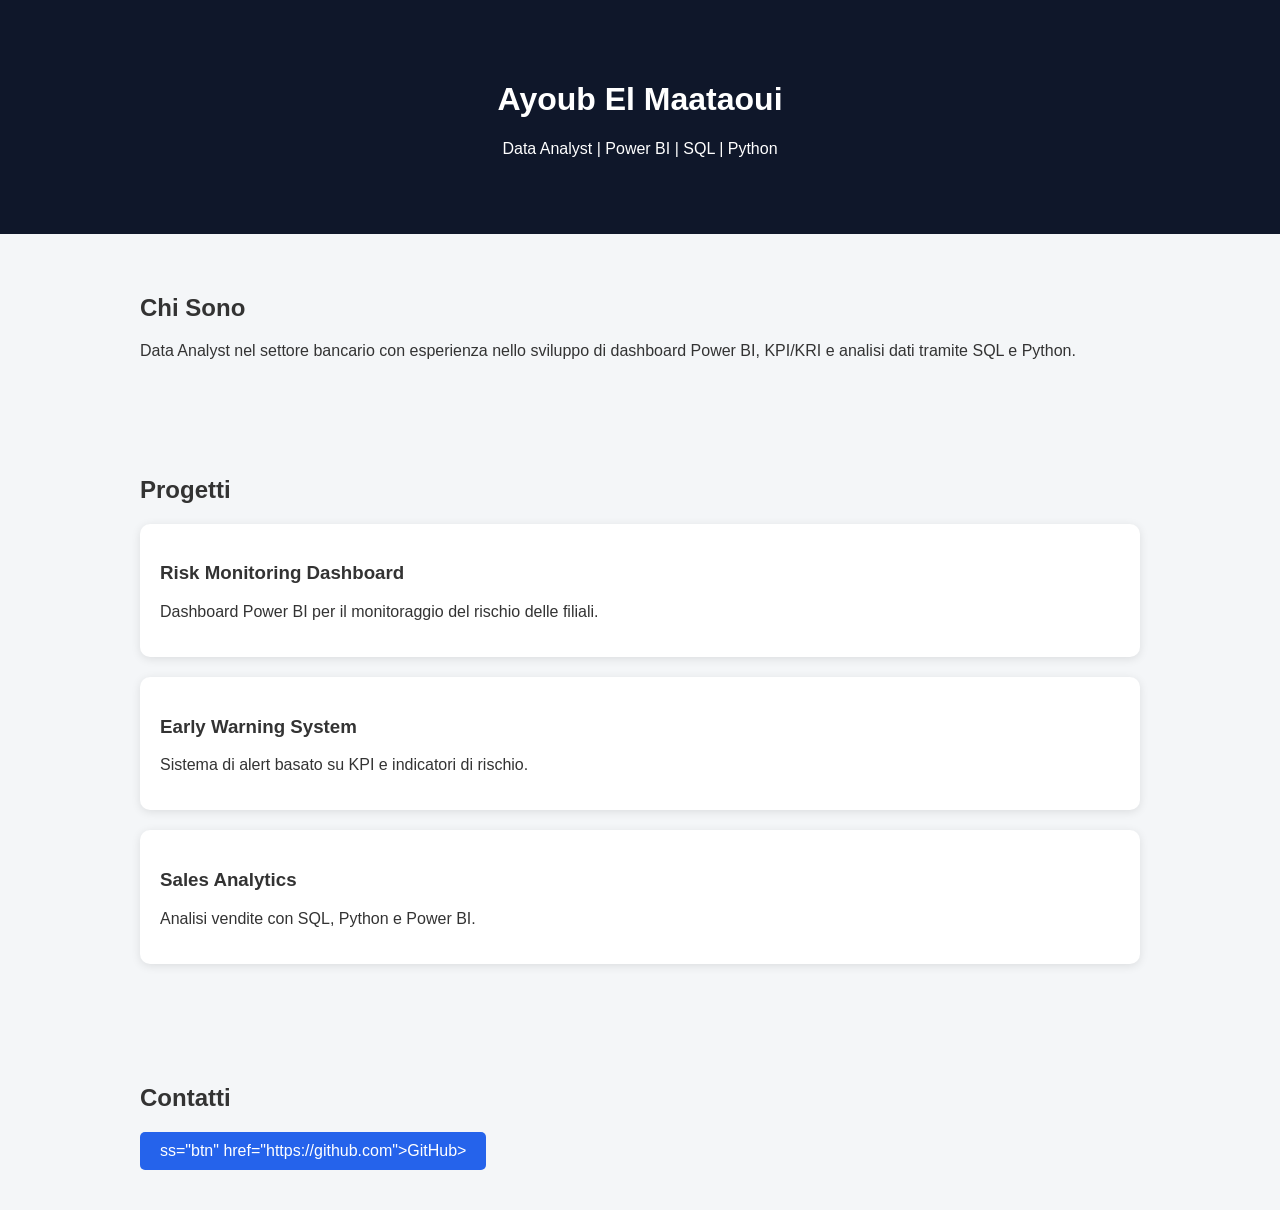
<file: index.html.html>
<!DOCTYPE html>
<html lang="it">
<head>
<meta charset="UTF-8">
<meta name="viewport" content="width=device-width, initial-scale=1.0">
<title>Ayoub El Maataoui | Data Analyst</title>

<style>
body{
    font-family: Arial, sans-serif;
    margin:0;
    background:#f4f6f8;
    color:#333;
}

header{
    background:#0f172a;
    color:white;
    text-align:center;
    padding:60px 20px;
}

section{
    max-width:1000px;
    margin:auto;
    padding:40px 20px;
}

.project{
    background:white;
    padding:20px;
    margin-bottom:20px;
    border-radius:10px;
    box-shadow:0 2px 10px rgba(0,0,0,0.1);
}

.btn{
    display:inline-block;
    padding:10px 20px;
    background:#2563eb;
    color:white;
    text-decoration:none;
    border-radius:5px;
}
</style>
</head>
<body>

<header>
    <h1>Ayoub El Maataoui</h1>
    <p>Data Analyst | Power BI | SQL | Python</p>
</header>

<section>
    <h2>Chi Sono</h2>
    <p>
        Data Analyst nel settore bancario con esperienza nello sviluppo
        di dashboard Power BI, KPI/KRI e analisi dati tramite SQL e Python.
    </p>
</section>

<section>
    <h2>Progetti</h2>

    <div class="project">
        <h3>Risk Monitoring Dashboard</h3>
        <p>Dashboard Power BI per il monitoraggio del rischio delle filiali.</p>
    </div>

    <div class="project">
        <h3>Early Warning System</h3>
        <p>Sistema di alert basato su KPI e indicatori di rischio.</p>
    </div>

    <div class="project">
        <h3>Sales Analytics</h3>
        <p>Analisi vendite con SQL, Python e Power BI.</p>
    </div>
</section>

<section>
    <h2>Contatti</h2>
    <a class="btn" href="https://www.linkedin.com/in/ayoubelmaataoui/">ss="btn" href="https://github.com">GitHub>
</html>
</file>
